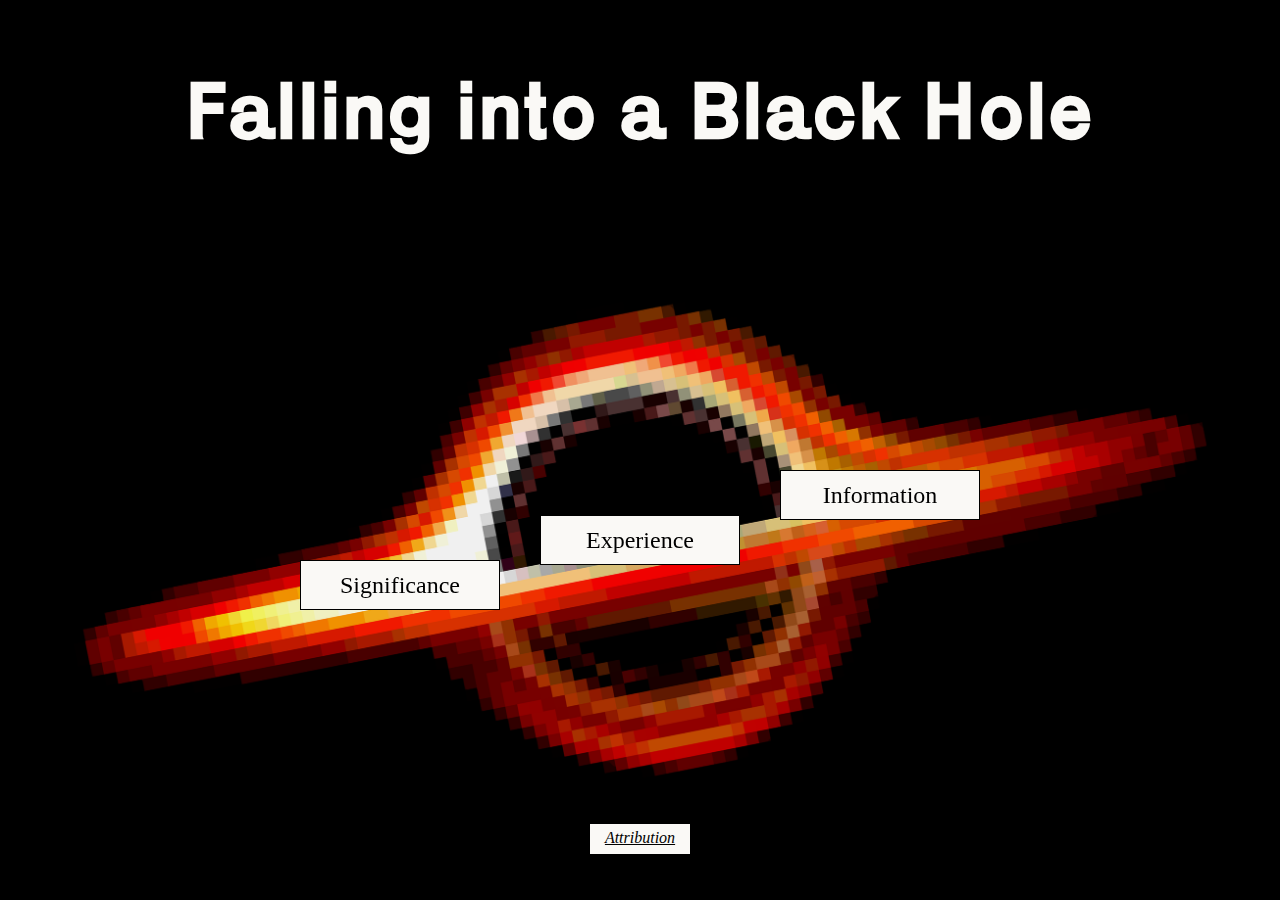
<file: index.html>
<!-- Hey this is the bread!!(html)-->
<!DOCTYPE html>
<!-- the sauce? (head)-->
<html lang="en">
	<head>
		<meta charset="UTF-8">
		<meta name="viewport" content="width=device-width, initial-scale=1.0">
		<meta http-equiv="X-UA-Compatible" content="ie=edge">
		<title>Falling into a Black Hole</title>
		<link rel="stylesheet" href="css/mainstyle.css">
        <style>
            /* Internal because this page is different when scaled, and image and heading treatments are different */
            img{
                position:fixed; 
                top:60%; 
                left:50%; 
                transform:translate(-50%, -50%); 
                width:100vw; 
                height:100vh; 
                object-fit:contain; 
                z-index:-1;
            }
            h2{font-size: 5rem;}

            /*a declaration because I only want links to look  like this on this page */
            a{
                position: fixed;
                margin: 0 auto;
                left: 50%;
                transform: translateX(-50%);
                color: white;
                bottom: 5%;
                height: 20px;
                width: 80px;
                text-align: center;
                font-size: 100%;
                font-family: Georgia, 'Times New Roman', Times, serif;
                padding: 5px 10px;
                background-color: #FAF9F6;
                color: rgb(0, 0, 0);
                border: 1.5px solid black;
                border-color: black;
                cursor: pointer;
            
            }

            @media (max-width: 600px) { /*for mobile becasue this one would be very hard to read, and the image getting bigger on mobile*/
            h2 {font-size: 4rem;}
            img{
                position:fixed; 
                top:60%; 
                left:50%; 
                transform:translate(-50%, -50%); 
                width:400vw; 
                height:400vh; 
                object-fit:contain; 
                z-index:-1;
            }
            }                 
        </style>
	</head>


    <body>
        <div class="a">
        <h2>Falling into a Black Hole</h2>
        </div>
	</body>

    <!--i tried the rotating carousel, but the scss is too different to work with in such a small timeframe
    I would rather stick to ol reliable. --> 

    <!--credits to https://codepen.io/rishi111/pen/yyLNKbZ for the flexbox-->
    <div class="container">
        <button class="element align-end" onclick="document.location='significance1.html'">
            Significance
        </button>

        <button class="element align-center" onclick="document.location='experience1.html'">
            Experience
        </button>

        <button class="element align-start" onclick="document.location='info1.html'">
            Information
        </button>
    </div>
	
    <img src="images/spacepng.png" alt="pixelated image of a black hole, representing the home page" >

    
    <a href="attribution.html">Attribution</a>
</html>
</file>
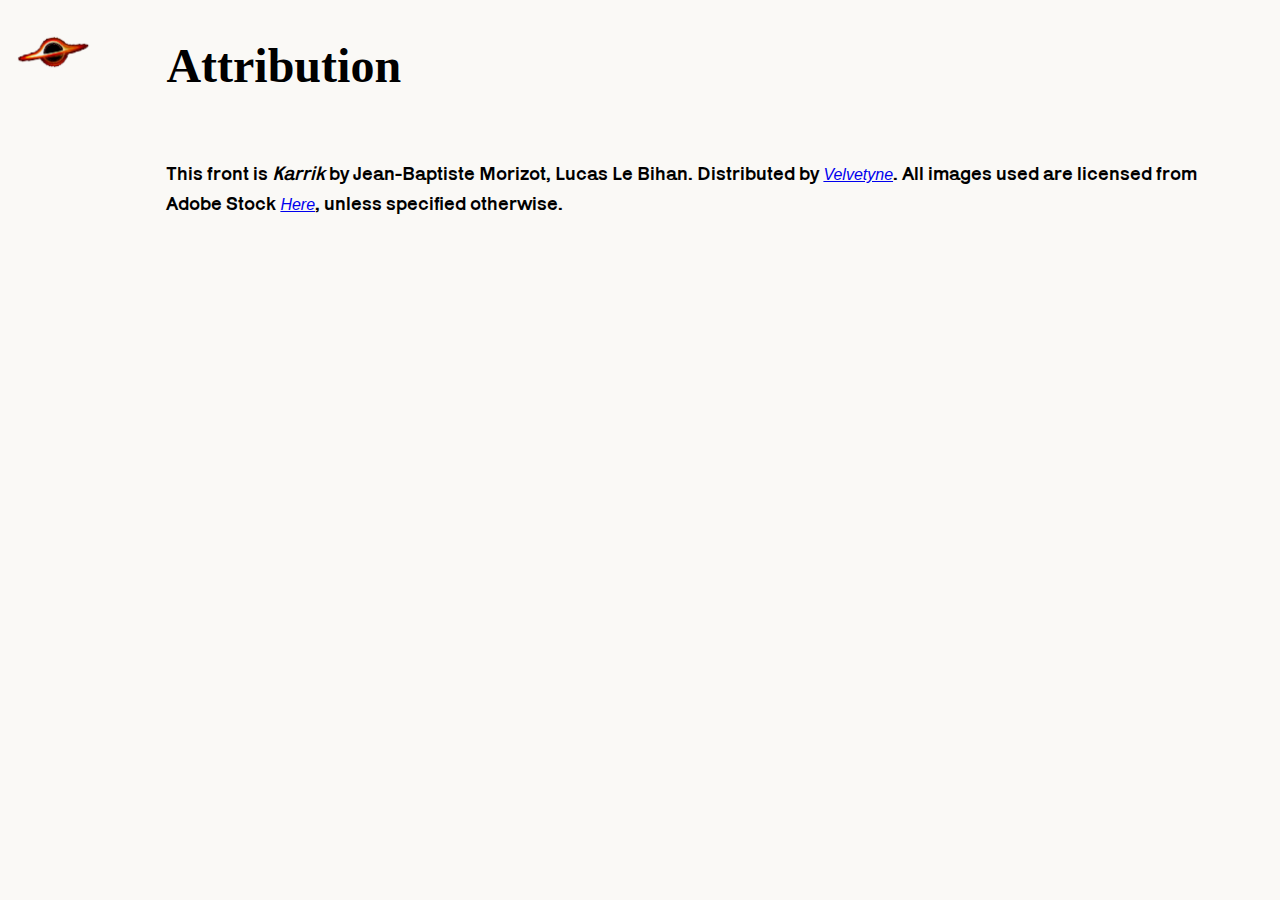
<file: attribution.html>
<!-- Hey this is the bread!!(html)-->
<!DOCTYPE html>
<!-- the sauce? (head)-->
<html lang="en">
	<head>
		<meta charset="UTF-8">
		<meta name="viewport" content="width=device-width, initial-scale=1.0">
		<meta http-equiv="X-UA-Compatible" content="ie=edge">
	<title>Significance</title>
	<link rel="stylesheet" href="css/mainstyle.css">
		<!-- internal declaration because it is unique to this page, and for some reason it has a margin 
			unlike the other pages. Also the bakcground colour declaration is on-->
		<style>
			body{
				background-color: #FAF9F6;
				margin:0;
				padding:0;
			}
			h1{
				color: black;
				background-color: transparent;
			}
            a{
                font-family: Arial, Helvetica, sans-serif;
	            font-size: 1rem;
	            background-color: transparent;
	            line-height: 1.5;
            }
		</style>
</head>

<body> 
		
	<!-- Global nav dropdown-->
	<div class="dropdown">
		<button class="dropdown-btn">
			<img src="images/spacepng.png" width="80px" height="auto" alt="pixelated image of a black hole, representing the home button">
		</button>
		<div class="dropdown-content">
			<a href="info1.html">Info</a>
			<a href="significance1.html">Significance</a>
			<a href="experience1.html">Experience</a>
			<a href="index.html">Home</a>
		</div>
	 </div>

	 	<!--Credits page-->
	
		<h1>Attribution</h1>
			
		<div class="generaltext">
			<p> 
				This front is <em>Karrik</em> by Jean-Baptiste Morizot, Lucas Le Bihan. Distributed by <a href="https://velvetyne.fr/">Velvetyne</a>. 
                All images used are licensed from Adobe Stock <a href="https://stock.adobe.com/ca/">Here</a>, unless specified otherwise.
			</p>
		</div>
</file>
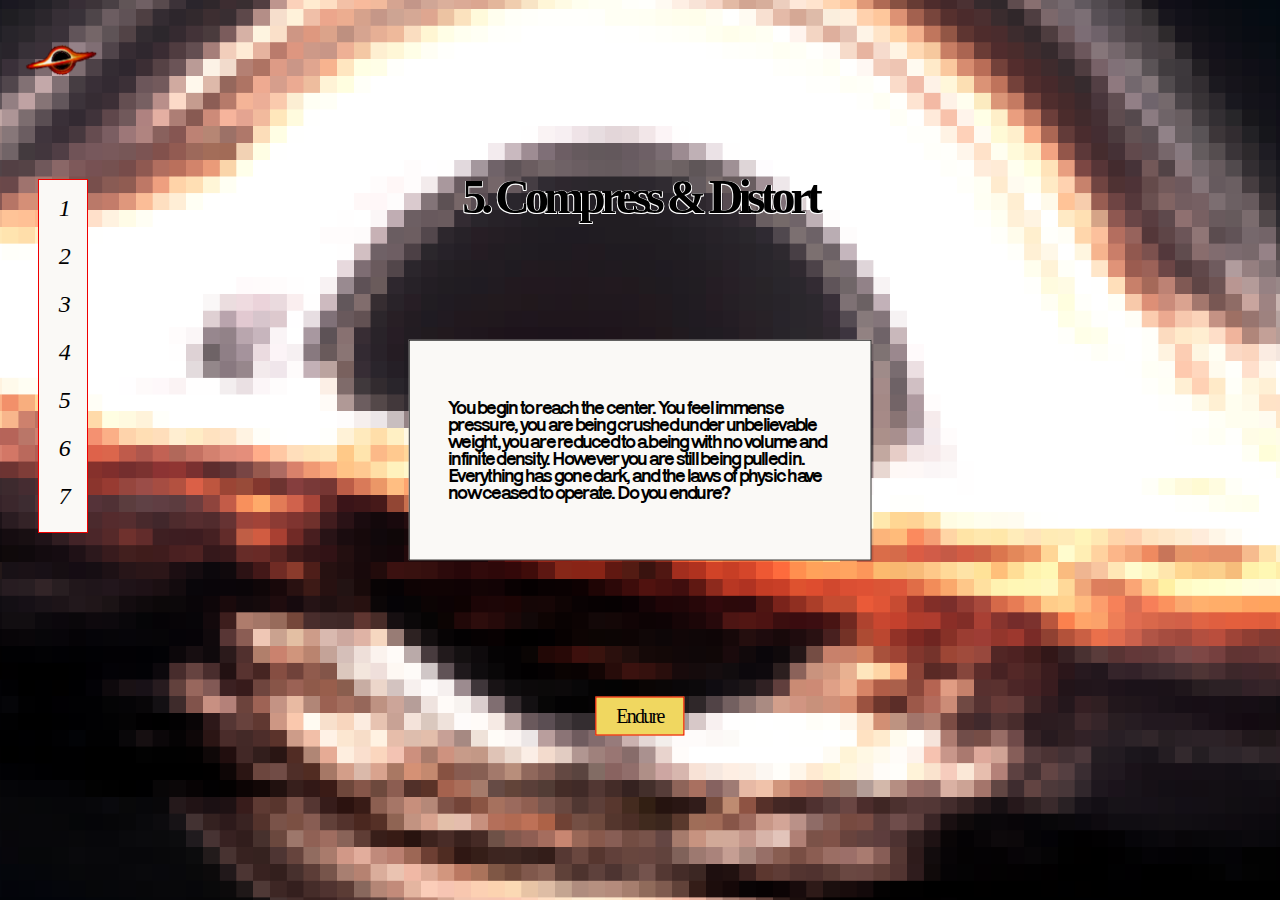
<file: experience5.html>
<!-- Hey this is the bread!!(html)-->
<!DOCTYPE html>
<!-- the sauce? (head)-->
<html lang="en">
	<head>
		<meta charset="UTF-8">
		<meta name="viewport" content="width=device-width, initial-scale=1.0">
		<meta http-equiv="X-UA-Compatible" content="ie=edge">
	<title>Compress & Distort</title>
	<link rel="stylesheet" href="css/mainstyle.css"></head>
	<style>
		p{letter-spacing: -1.75px;line-height: 85%;}
		h1{color: black;
			line-height: 80%;
			letter-spacing: -5px;
			margin: auto;
			position: absolute;
			top: 22%;
			left: 50%;
			transform: translate(-50%, -50%);
			text-align: center;
   			text-shadow:
			-0.75px -0.75px 0 #ffffff,
			0.75px -0.75px 0 #ffffff,
			-0.75px 0.75px 0 #ffffff,
			0.75px 0.75px 0 #ffffff; 
			/*https://stackoverflow.com/questions/11323813/how-to-outline-text-in-html-css*/
		}
		.textbox{
			margin: auto;
			position: absolute;
			top: 50%;
			left: 50%;
			transform: translate(-50%, -50%);
			max-width: 600px;
			z-index: 1;
		}
		.center{
			margin: auto; 
			margin-bottom: 0%;
			bottom: 15%;
		}
		.advancebtn{
			letter-spacing: -1.75px;
			line-height: 85%;
		}
	</style>
<body>
	
	<div class="dropdown">
		<button class="dropdown-btn">
			<img src="images/spacepng.png" width="80px" height="auto" alt="pixelated image of a black hole, representing the home button">
		</button>
		<div class="dropdown-content">
			<a href="info1.html">Information</a>
			<a href="significance1.html">Significance</a>
			<a href="experience1.html">Experience</a>
			<a href="index.html">Home</a>
			<div class="mobile-only">
				<a href="experience1.html">Observe</a>
				<a href="experience2.html">Approach</a>
				<a href="experience3.html">Spaghettification</a>
				<a href="experience4.html">Time Dilation</a>
				<a href="experience5.html">Compress and Distort</a>
				<a href="experience6.html">Singularity</a>
				<a href="experience7.html">???</a>
			</div>
		</div>
	 </div>

	 <!--The 5th experience page, where things are compressing and crushing-->

		<h1>5. Compress & Distort</h1>
		
		<div class="textbox"><p>You begin to reach the center. 
			You feel immense pressure, you are being crushed under unbelievable weight, 
			you are reduced to a being with no volume and infinite density. 
			However you are still being pulled in. Everything has gone dark, 
			and the laws of physic have now ceased to operate. Do you endure?</p>
		</div>
	
			<div class="center">
				<button onclick ="document.location='experience6.html'"; class="advancebtn">Endure</button>
			</div>

			<img src="images/compression.png" alt="painted rendition of a black hole, with stars smattered in the background, zoomed in and heavily pixelated"
			style="position:fixed; top:60%; left:50%; transform:translate(-50%, -50%); width:200vw; height:200vh; object-fit:cover; z-index:-1;">
	
			<!-- Sidebar -->
			<div class="sidenav">
				<a href="experience1.html">1</a>
				<a href="experience2.html">2</a>
				<a href="experience3.html">3</a>
				<a href="experience4.html">4</a>
				<a href="experience5.html">5</a>
				<a href="experience6.html">6</a>
				<a href="experience7.html">7</a>
			  </div>
		

	</body>
</html>
</file>
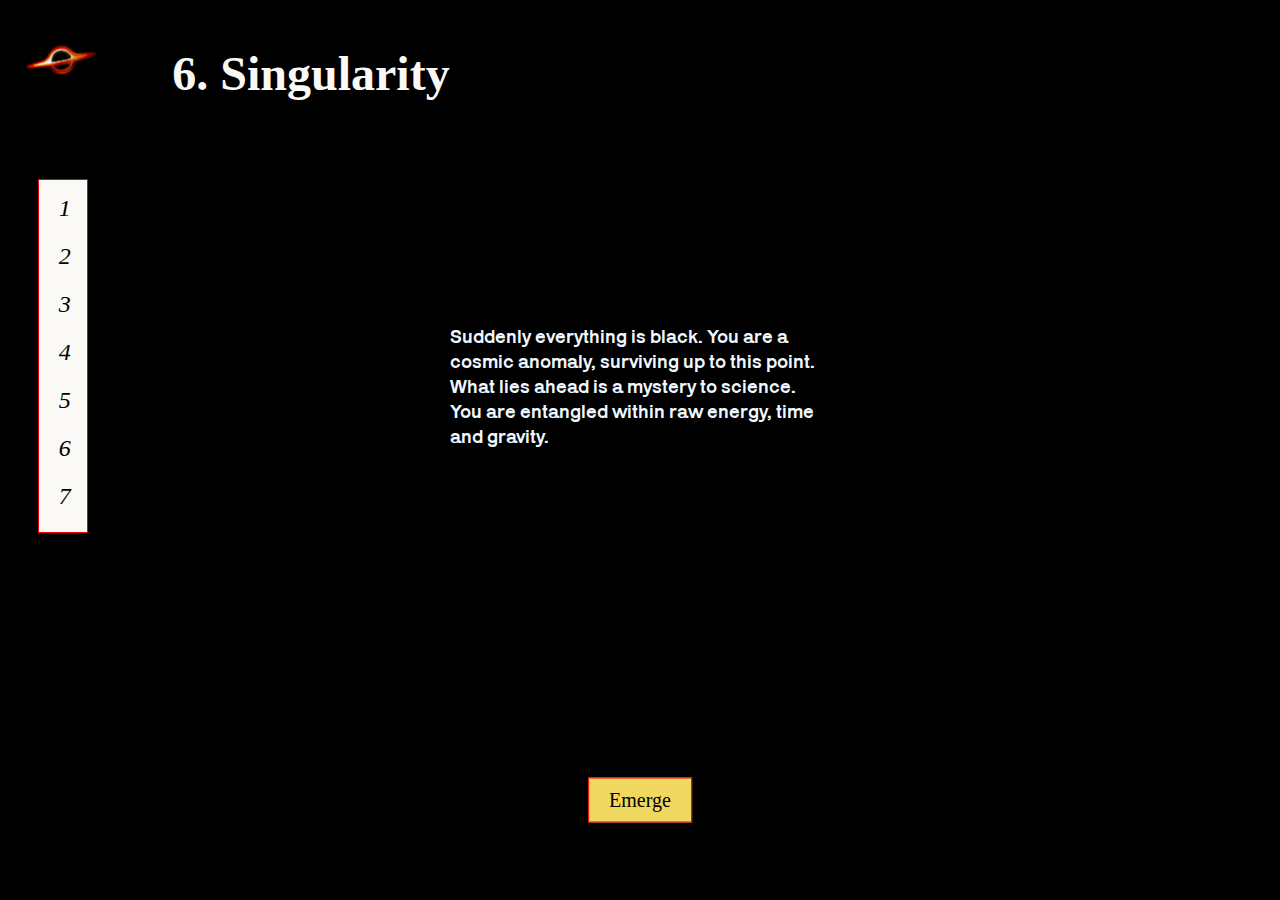
<file: experience6.html>
<!-- Hey this is the bread!!(html)-->
<!DOCTYPE html>
<!-- the sauce? (head)-->
<html lang="en">
	<head>
		<meta charset="UTF-8">
		<meta name="viewport" content="width=device-width, initial-scale=1.0">
		<meta http-equiv="X-UA-Compatible" content="ie=edge">
	<title>Singularity</title>
	<link rel="stylesheet" href="css/mainstyle.css">
</head>
<style>
	p{color: aliceblue; background-color: transparent;line-height: 1.25;}
	.textbox{margin: auto; margin-top: 10%; background-color: transparent;}
	
</style>
<body>

	<div class="dropdown">
		<button class="dropdown-btn">
			<img src="images/spacepng.png" width="80px" height="auto" alt="pixelated image of a black hole, representing the home button">
		</button>
		<div class="dropdown-content">
			<a href="info1.html">Information</a>
			<a href="significance1.html">Significance</a>
			<a href="experience1.html">Experience</a>
			<a href="index.html">Home</a>
			<div class="mobile-only">
				<a href="experience1.html">Observe</a>
				<a href="experience2.html">Approach</a>
				<a href="experience3.html">Spaghettification</a>
				<a href="experience4.html">Time Dilation</a>
				<a href="experience5.html">Compress and Distort</a>
				<a href="experience6.html">Singularity</a>
				<a href="experience7.html">???</a>
			</div>
		</div>
	 </div>

	 <!--The 6th experience page, when you are the middle of the black hole, the center where theres only nothingness-->

		<h1>6. Singularity</h1>
		
		<div class="textbox"><p>Suddenly everything is black. 
			You are a cosmic anomaly, surviving up to this point. 
			What lies ahead is a mystery to science. 
			You are entangled within raw energy, time and gravity. </p></div>
	
			<div class="center">
				<button onclick ="document.location='experience7.html'"; class="advancebtn">Emerge</button>
			</div>
	
			<!-- Sidebar -->
			<div class="sidenav">
				<a href="experience1.html">1</a>
				<a href="experience2.html">2</a>
				<a href="experience3.html">3</a>
				<a href="experience4.html">4</a>
				<a href="experience5.html">5</a>
				<a href="experience6.html">6</a>
				<a href="experience7.html">7</a>
			  </div>
		

	</body>
</html>
</file>
<file: css/mainstyle.css>
/* global declarations for stuff that occurs in all (or) most pages, and or codes that keeps aspects of attribuutes a certain way
some stuff like type is set pretty default, but chnages based on the environment */
* { 
	scroll-behavior: smooth;
}

body {
	background-color: black;
}

 img{
	background-color: transparent;
	z-index: 1;
} 
/* Karrik by Jean-Baptiste Morizot, Lucas Le Bihan. Distributed by velvetyne.fr.*/
@font-face {
	font-family: 'karrik-regular';
	src: url('../fonts/Karrik-Regular.woff') format('woff');
	font-weight: normal;
	font-style: normal;
}

h1{
	font-family: Georgia, 'Times New Roman', Times, serif;
	font-size: 3rem;
	padding: 3%;
	margin-left: 10%;
	margin-top: 0%;
	border-color: transparent;
	color: #FAF9F6;
	background-color: transparent;
	position: relative;
	z-index: 2;
}

h2{
	font-family: 'karrik-regular';
	font-size: 2rem;
}

h3{
	font-family: 'karrik-regular';
	color: #FAF9F6;
	margin-left:  10%;
}

p{
	font-family: 'karrik-regular';
	font-size: 1rem;
	background-color: transparent;
	color: #000;
	line-height: 1.5;
}

em{
	background-color: transparent;
}

b{
	background-color: transparent;
}

figcaption{
	background-color: transparent;
	font-family: 'karrik-regular';
	font-size: 0.75rem;
	font-style: oblique;
	color: #000;

}

a{
	background-color: transparent;
	font-family: 'karrik-regular';
	font-size: 0.75rem;
	font-style: oblique;
}

.generaltext{
	padding: 3%;
	margin-top: -5%;
	background-color: transparent;
	margin-left: 10%;
	position: relative;

}

/* code for the info portion*/
.white{
	color: #FAF9F6;
	text-align: left;
	margin-left: 10%;
	margin-right: 10%;
	padding: 10%;
}
.white img {
	border: 2px solid #ffffff;
	border-radius: 5px;
	
}
.white p {
	padding: 5%;
}

.map-wrapper {
width: 100%;
max-width: 1920px; /* image width */
position: relative;
}

.map-wrapper img {
width: 100%;
height: auto;
}
 

@keyframes glow { /* i made the anatomy glow when you jump to it, but it is jumpy */
0% {
	text-shadow: 0 0 10px #fff, 0 0 20px #fff, 0 0 30px #fff;
	color: #fff;						
}
50% {
	text-shadow: 0 0 20px #fff, 0 0 30px #fff, 0 0 40px #fff;
	color: #fff;
}
100% {
	text-shadow: none;
	color: inherit;
}
}

.white h2:target {
animation: glow 3s ease-out;
}

/* For text and titles that need to be centered, they will be under this div*/
div.a {
	text-align: center;
	font-family: "karrik-regular";
	letter-spacing: 3px;
	top: 7%;
	font-size: 3rem;
	color: #FAF9F6;
  }  

/* this is for the text boxes in the experience section*/
.textbox {
  	border: 1.75px solid black;
  	padding: 3%;
	width: 30%;
  	margin-left: 10%;
	z-index: 3;
	background-color: #FAF9F6;
	position: relative;
	top: 20%;
}


/* textboxes for info*/
.textboxI1 {
	margin-left: 60%;
	border: 1.75px solid black;
	padding: 5%;
	padding-bottom: 10%;
	padding-top: 10%;
	width: 30%;
	text-align: left;
	z-index: 2;
	background-color: #FAF9F6;
	color: transparent;
	position: relative;
}
.textboxI2 {
	margin-right: 10%;
	border: 1.75px solid black;
	padding: 5%;
	padding-bottom: 10%;
	padding-top: 10%;
	width: 30%;
	text-align: left;
	z-index: 2;
	background-color: #FAF9F6;
	position: relative;
}



/* Breakpoints, font sizes and the dropdown adjustment */
@media (max-width: 600px) { /*for mobile */
	p{
		font-family: "karrik-regular";
		font-size: .75rem;
		line-height: 1.25;
		color: #000000;
		background-color: #FAF9F6;
		} 
		.textbox {
			border: 1.75px solid black;
			padding: 3%;
			width: 40%;
			margin-left: 10%;
			z-index: 2;
			background-color: #FAF9F6;
	  }
	  
	  .advancebtn {
		font-size: 0.8rem;
	  }

	  h1{
		font-size: 1.75rem;
	}
	
	h2{
		font-size: 1.75rem;
	}

	.white img {/*for mobile becasue the images run off the page*/
		scale: 0.75;
		margin: 0%;
		transform:translate(-35%, -0%);
		}
	
}

@media (min-width: 600px){ 
p{
	font-family: "karrik-regular";
	font-size: 1.25rem;
	line-height: 1.5;
	color: #000000;
	background-color: #FAF9F6;
	} 
	  /*Sidebar for experience pages, when smaller, it will be in the dropdown, and the dropdown will be the whole page to make it easier to use*/
	  .sidenav {
		border: 1.75px solid #f00000;
		margin-left: 3%;
		margin-top: 14%;
		position: fixed;
		z-index: 1;
		top: 0;
		left: 0;
		color: #000;
		background-color: #FAF9F6;
		overflow-x: hidden;
		padding-bottom: 1.25%;
		z-index: 2;
	  }
	  
	  .sidenav a {
		font-family: Georgia, 'Times New Roman', Times, serif;
		margin-left: -22%;
		position: relative;
		padding: 15px 6px 6px 30px;
		text-decoration: none;
		font-size: 1.5rem;
		background-color: #FAF9F6;
		color: #000000;
		display: block;
		z-index: 2;
	  }
	  
	  .sidenav a:hover {
		color: #F0D760;
	  }
	  
	

}

/* for the buttons to advance, in the experience section*/
.advancebtn {
	font-size: 1.25rem;
	position: relative;
	font-family: Georgia, 'Times New Roman', Times, serif;
	padding: 10px 20px;
	margin: 5px;
	background-color: #F0D760;
	border: 1.75px solid #f00000;
	cursor: pointer;
	z-index: 5;
}
.advancebtn:hover {
	background-color: #F00000;
	color: #FAF9F6;
	z-index: 5;
  }

  /* div to center buttons */
  .center {
	background-color: transparent;
	position: fixed;
	bottom: 5%;
	left: 50%;
	-ms-transform: translate(-50%, -50%);
	transform: translate(-50%, -50%);
	z-index: 5;
  }



/* Dropdown menu (non mobile)*/
.dropdown {
	margin-top: 30px;
	margin-left: 1%;
    position: relative;
    display: inline-block;
    z-index: 5;
	position: fixed;
	background-color: transparent;
}

.dropdown-btn {
    background: none;
    border: none;
    cursor: pointer;
    padding: 0;
}

.dropdown-content {
    display: none;
    position: absolute;
    background-color: #FAF9F6;
    min-width: 160px;
    box-shadow: 0px 8px 16px 0px rgba(0,0,0,0.2);
    z-index: 5;
}

.dropdown-content a {
    color: black;
    padding: 12px 16px;
    text-decoration: none;
    display: block;
    font-family: 'karrik-regular';
    font-size: 1rem;
}

.dropdown-content a:hover {
    background-color: #ddd;
}

.dropdown:hover .dropdown-content {
    display: block;
}

/* Hides mobile dropdown links, when above 600px*/
.mobile-only {
    display: none;
}

@media (max-width: 600px) {
    .dropdown-content {
        position: fixed;
        top: 0;
        left: 0;
        width: 100%;
        height: 100%;
        background-color: rgba(0,0,0,0.9);
    }
    
    .dropdown-content a {
        color: #FAF9F6;
        padding: 20px;
        font-size: 1.5rem;
    }

    /* Show mobile-only links on mobile */
    .mobile-only {
        display: block;
    }

    /* Adds a space between main and mobile links */
    .mobile-only {
        border-top: 1px solid rgba(255,255,255,0.2);
        margin-top: 20px;
        padding-top: 20px;
    }

	.sidenav {
		display: none;
	}
}

/*Home page layout
 credits to https://codepen.io/rishi111/pen/yyLNKbZ for the flexbox*/
.container {
	display: flex;
	/* Only for styling */
	height: 20vh;
	position:fixed; 
	top:60%; 
	left:50%; 
	transform:translate(-50%, -50%);
	z-index: 2;
  }
  
  .align-center {
	align-self: center; /* Vertically center the flex item within its container */
  }
  
  .align-start {
	align-self: start;
  }
  
  .align-end {
	align-self: end;
  }
  
  /* Only for styling */
  .element {
	margin: 0 auto; /* Horizontally center the item */
	color: white;
	height: 50px;
	width: 200px;
	text-align: center;
	font-size: 150%;
	font-family: Georgia, 'Times New Roman', Times, serif;
	padding: 10px 20px;
	margin: 20px;
	background-color: #FAF9F6;
	color: rgb(0, 0, 0);
	border: 1.5px solid black;
	border-color: black;
	cursor: pointer;
  }

  .element:hover {
	border: 1.5px solid black;
	background-color: #7f7e7c;
  } 




  @media (max-width: 600px) {
    .container {
      flex-direction: column;
      gap: 30px;
      height: auto;
    }
  }
</file>
